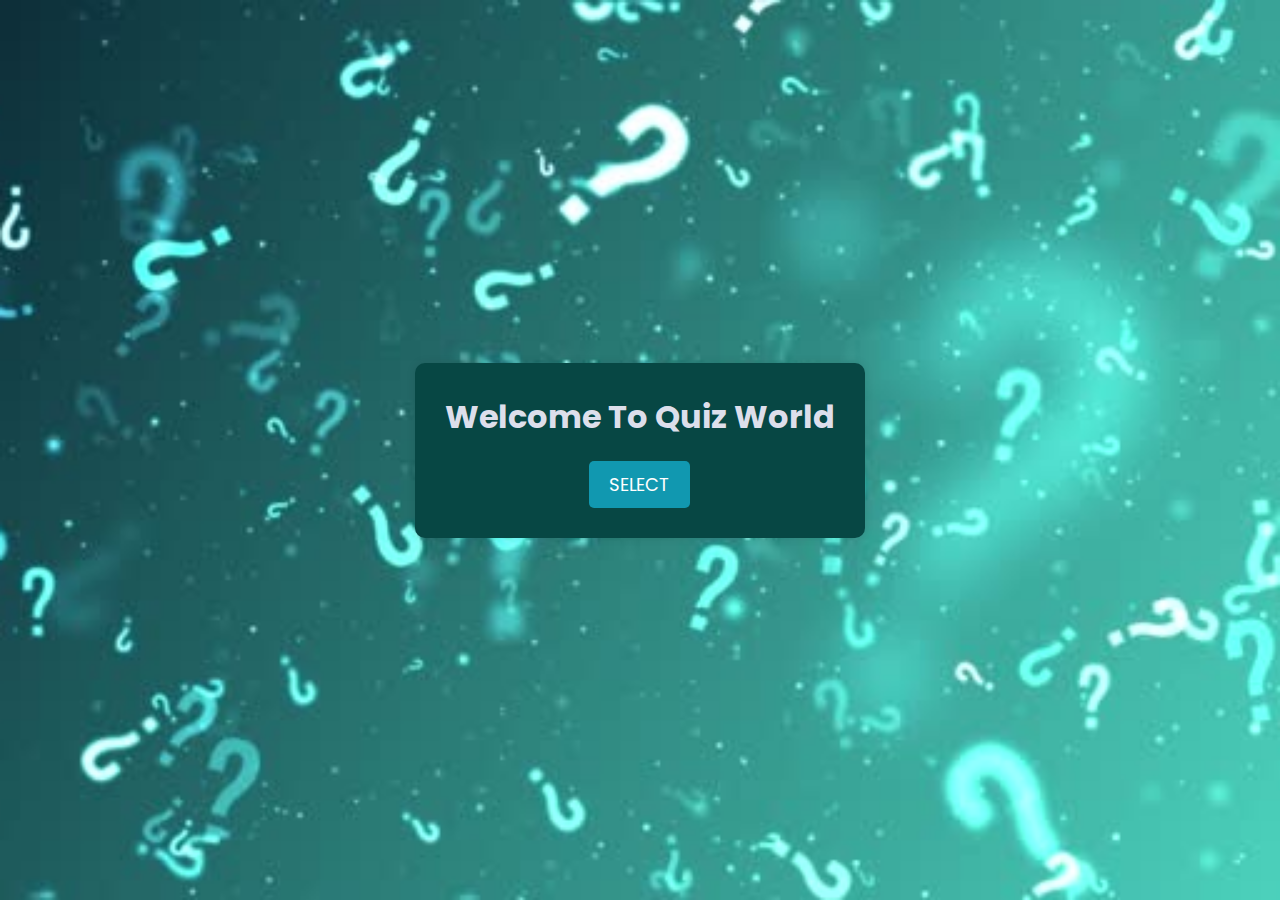
<file: index.html>
<!DOCTYPE html>
<html lang="en">
  <head>
    <meta charset="UTF-8" />
    <meta http-equiv="X-UA-Compatible" content="IE=edge" />
    <meta name="viewport" content="width=device-width, initial-scale=1.0" />
    <link
      rel="stylesheet"
      href="https://cdnjs.cloudflare.com/ajax/libs/font-awesome/6.2.1/css/all.min.css"
      integrity="sha512-MV7K8+y+gLIBoVD59lQIYicR65iaqukzvf/nwasF0nqhPay5w/9lJmVM2hMDcnK1OnMGCdVK+iQrJ7lzPJQd1w=="
      crossorigin="anonymous"
      referrerpolicy="no-referrer"
    />
    <link rel="stylesheet" href="style.css" />
    <title>Quiz App</title>
  </head>
  <body>
    <div class="container">
        <div class="con">
            <h2>Welcome To Quiz World</h2>
            <a href="index1.html" class="start-button">SELECT</a>
        </div>
    </div>
</file>
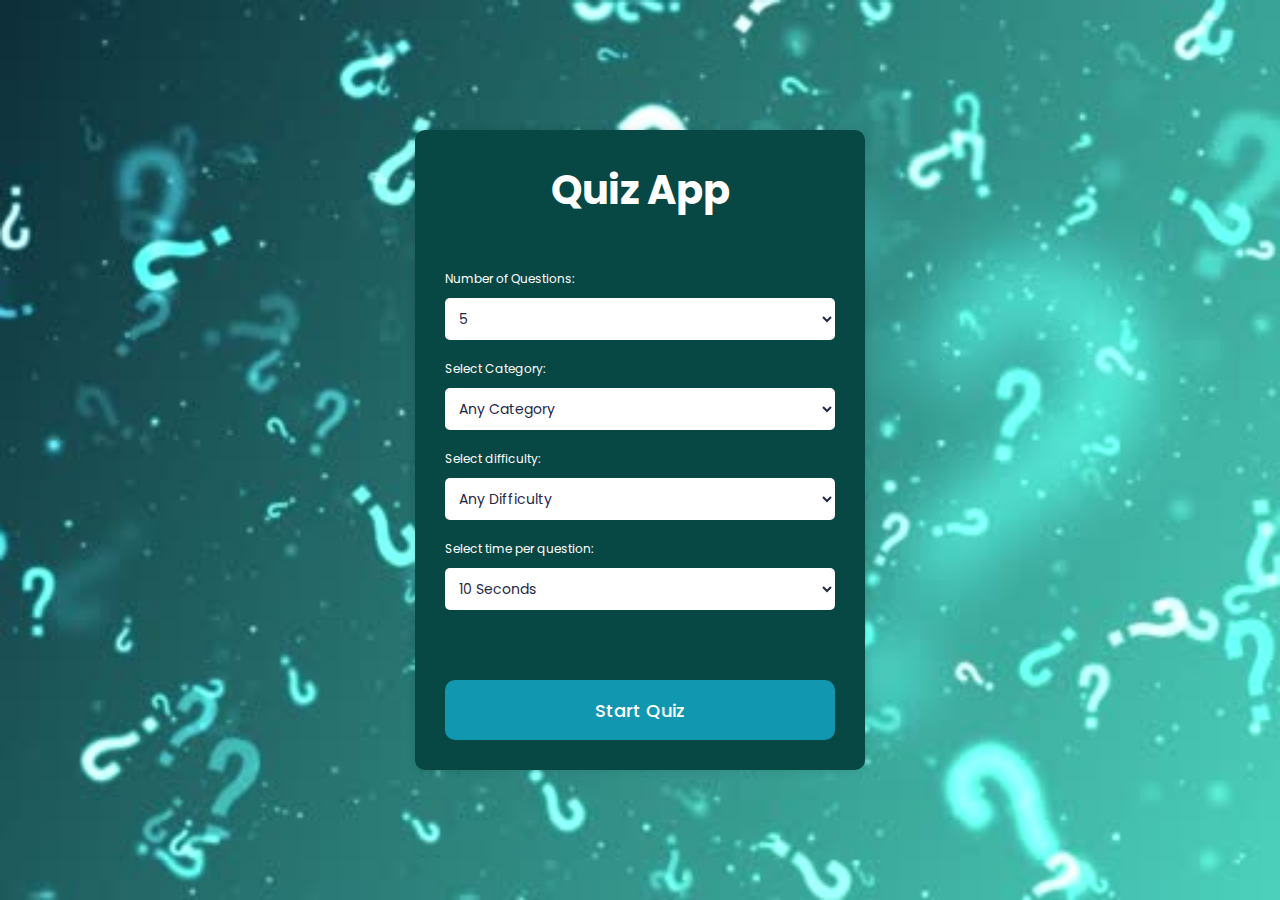
<file: index1.html>
<!DOCTYPE html>
<html lang="en">
  <head>
    <meta charset="UTF-8" />
    <meta http-equiv="X-UA-Compatible" content="IE=edge" />
    <meta name="viewport" content="width=device-width, initial-scale=1.0" />
    <link
      rel="stylesheet"
      href="https://cdnjs.cloudflare.com/ajax/libs/font-awesome/6.2.1/css/all.min.css"
      integrity="sha512-MV7K8+y+gLIBoVD59lQIYicR65iaqukzvf/nwasF0nqhPay5w/9lJmVM2hMDcnK1OnMGCdVK+iQrJ7lzPJQd1w=="
      crossorigin="anonymous"
      referrerpolicy="no-referrer"
    />
    <link rel="stylesheet" href="style.css" />
    <title>Quiz App</title>
  </head>
  <body>
    <div class="container">
      <div class="start-screen">
        <h1 class="heading">Quiz App</h1>
        <div class="settings">
          <label for="num-questions">Number of Questions:</label>
          <select id="num-questions">
            <option value="5">5</option>
            <option value="10">10</option>
            <option value="15">15</option>
            <option value="20">20</option>
            <option value="20">30</option>
            <option value="20">40</option>
            <option value="20">50</option>
          </select>
          <label for="category">Select Category:</label>
          <select id="category">
            <option value="">any category</option>
            <option value="9">general knowledge</option>
            <option value="10">books</option>
            <option value="11">films</option>
            <option value="12">music</option>
            <option value="14">television</option>
            <option value="15">video games</option>
            <option value="17">science and nature</option>
            <option value="18">computers</option>
            <option value="19">mathematics</option>
            <option value="21">sports</option>
            <option value="22">geography</option>
            <option value="23">history</option>
            <option value="25">art</option>
            <option value="28">vehicles</option>
          </select>
          <label for="difficulty">Select difficulty:</label>
          <select id="difficulty">
            <option value="">any difficulty</option>
            <option value="easy">easy</option>
            <option value="medium">medium</option>
            <option value="hard">hard</option>
          </select>
          <label for="time">Select time per question:</label>
          <select id="time">
            <option value="10">10 seconds</option>
            <option value="15">15 seconds</option>
            <option value="20">20 seconds</option>
            <option value="25">25 seconds</option>
            <option value="30">30 seconds</option>
            <option value="60">60 seconds</option>
          </select>
        </div>
        <button class="btn start">Start Quiz</button>
      </div>
      <div class="quiz hide">
        <div class="timer">
          <div class="progress">
            <div class="progress-bar"></div>
            <span class="progress-text"></span>
          </div>
        </div>
        <div class="question-wrapper">
          <div class="number">
            Question <span class="current">1</span>
            <span class="total">/10</span>
          </div>
          <div class="question">This is a question This is a question?</div>
        </div>
        <div class="answer-wrapper">
          <div class="answer selected">
            <span class="text">answer</span>
            <span class="checkbox">
              <i class="fas fa-check"></i>
            </span>
          </div>
        </div>
        <button class="btn submit" disabled>Submit</button>
        <button class="btn next">Next</button>
      </div>
      <div class="end-screen hide">
        <h1 class="heading">Quiz App</h1>
        <div class="score">
          <span class="score-text">Your score:</span>
          <div>
            <span class="final-score">0</span>
            <span class="total-score">/10</span>
          </div>
        </div>
        <button class="btn restart">Restart Quiz</button>
      </div>
    </div>

    <script src="script.js"></script>
  </body>
</html>
</file>
<file: style.css>
@import url(https://fonts.googleapis.com/css?family=Poppins:100,100italic,200,200italic,300,300italic,regular,italic,500,500italic,600,600italic,700,700italic,800,800italic,900,900italic);

* {
  margin: 0;
  padding: 0;
  box-sizing: border-box;
  font-family: "Poppins", sans-serif;
}
body {
  min-height: 100vh;
  display: flex;
  align-items: center;
  justify-content: center;
  background: #dddfeb;
  background: url(q2.jpg) no-repeat;
  background-position: center;
  background-size: cover;
}
.container {
  position: relative;
  width: 100%;
  max-width: 450px;
  background: #074744;
  padding: 30px;
  overflow: hidden;
  border-radius: 10px;
  box-shadow: 0 0 10px rgba(0, 0, 0, 0.1);
}

.start-button {
  display: inline-block;
  margin-top: 20px;
  padding: 10px 20px;
  font-size: 18px;
  color: white;
  background: #1198b0;
  align-items: center;
  margin-left: 144px;
  border: none;
  border-radius: 5px;
  text-decoration: none;
  transition: background-color 0.3s;
}

.start-button:hover {
  background-color: #1260ae;
}

/*-----------------index1 file----------------*/

.con{
  width: 100rem;
}

.con h2{
  font-size: 2rem;
  color: #dddfeb;
}

.heading {
  text-align: center;
  font-size: 40px;
  color: #fff;
  margin-bottom: 50px;
}
label {
  display: block;
  font-size: 12px;
  margin-bottom: 10px;
  color: #fff;
}
select {
  width: 100%;
  padding: 10px;
  border: none;
  text-transform: capitalize;
  border-radius: 5px;
  margin-bottom: 20px;
  background: #fff;
  color: #1f2847;
  font-size: 14px;
}
.start-screen .btn {
  margin-top: 50px;
}
.hide {
  display: none;
}
.timer {
  width: 100%;
  height: 100px;
  display: flex;
  align-items: center;
  justify-content: center;
  flex-direction: column;
  margin-bottom: 30px;
}
.timer .progress {
  position: relative;
  width: 100%;
  height: 40px;
  background: transparent;
  border-radius: 30px;
  overflow: hidden;
  margin-bottom: 10px;
  border: 3px solid #3f4868;
}
.timer .progress .progress-bar {
  width: 100%;
  height: 100%;
  border-radius: 30px;
  overflow: hidden;
  background: linear-gradient(to right, #ea517c, #b478f1);
  transition: 1s linear;
}
.timer .progress .progress-text {
  position: absolute;
  top: 50%;
  left: 50%;
  transform: translate(-50%, -50%);
  color: #fff;
  font-size: 16px;
  font-weight: 500;
}

.question-wrapper .number {
  color: #a2aace;
  font-size: 25px;
  font-weight: 500;
  margin-bottom: 20px;
}
.question-wrapper .number .total {
  color: #576081;
  font-size: 18px;
}
.question-wrapper .question {
  color: #fff;
  font-size: 20px;
  font-weight: 500;
  margin-bottom: 20px;
}

.answer-wrapper .answer {
  width: 100%;
  height: 60px;
  padding: 20px;
  border-radius: 10px;
  color: #fff;
  border: 3px solid #3f4868;
  display: flex;
  align-items: center;
  justify-content: space-between;
  margin-bottom: 20px;
  cursor: pointer;
  transition: 0.3s linear;
}
.answer .checkbox {
  width: 20px;
  height: 20px;
  border-radius: 50%;
  border: 3px solid #3f4868;
  display: flex;
  align-items: center;
  justify-content: center;
  transition: all 0.3s;
}
.answer .checkbox i {
  color: #fff;
  font-size: 10px;
  opacity: 0;
  transition: all 0.3s;
}
.answer:hover:not(.checked) .checkbox,
.answer.selected .checkbox {
  background-color: #0c80ef;
  border-color: #0c80ef;
}
.answer.selected .checkbox i {
  opacity: 1;
}
.answer.correct {
    border-color: #0cef2a;
}
.answer.wrong {
  border-color: #fc3939;
}
.question-wrapper,
.answer-wrapper {
  margin-bottom: 50px;
}
.btn {
  width: 100%;
  height: 60px;
  background: #1198b0;
  border: none;
  border-radius: 10px;
  color: #fff;
  font-size: 18px;
  font-weight: 500;
  cursor: pointer;
  transition: 0.3s linear;
}
.btn:hover {
  background: #0a6bc5;
}
.btn:disabled {
  background: #576081;
  cursor: not-allowed;
}
.btn.next {
  display: none;
}

.end-screen .score {
  color: #fff;
  font-size: 25px;
  font-weight: 500;
  margin-bottom: 80px;
  text-align: center;
}
.score .score-text {
  color: #a2aace;
  font-size: 16px;
  font-weight: 500;
  margin-bottom: 120px;
}

@media (max-width: 468px) {
  .container {
    min-height: 100vh;
    max-width: 100%;
    border-radius: 0;
  }
}
</file>
